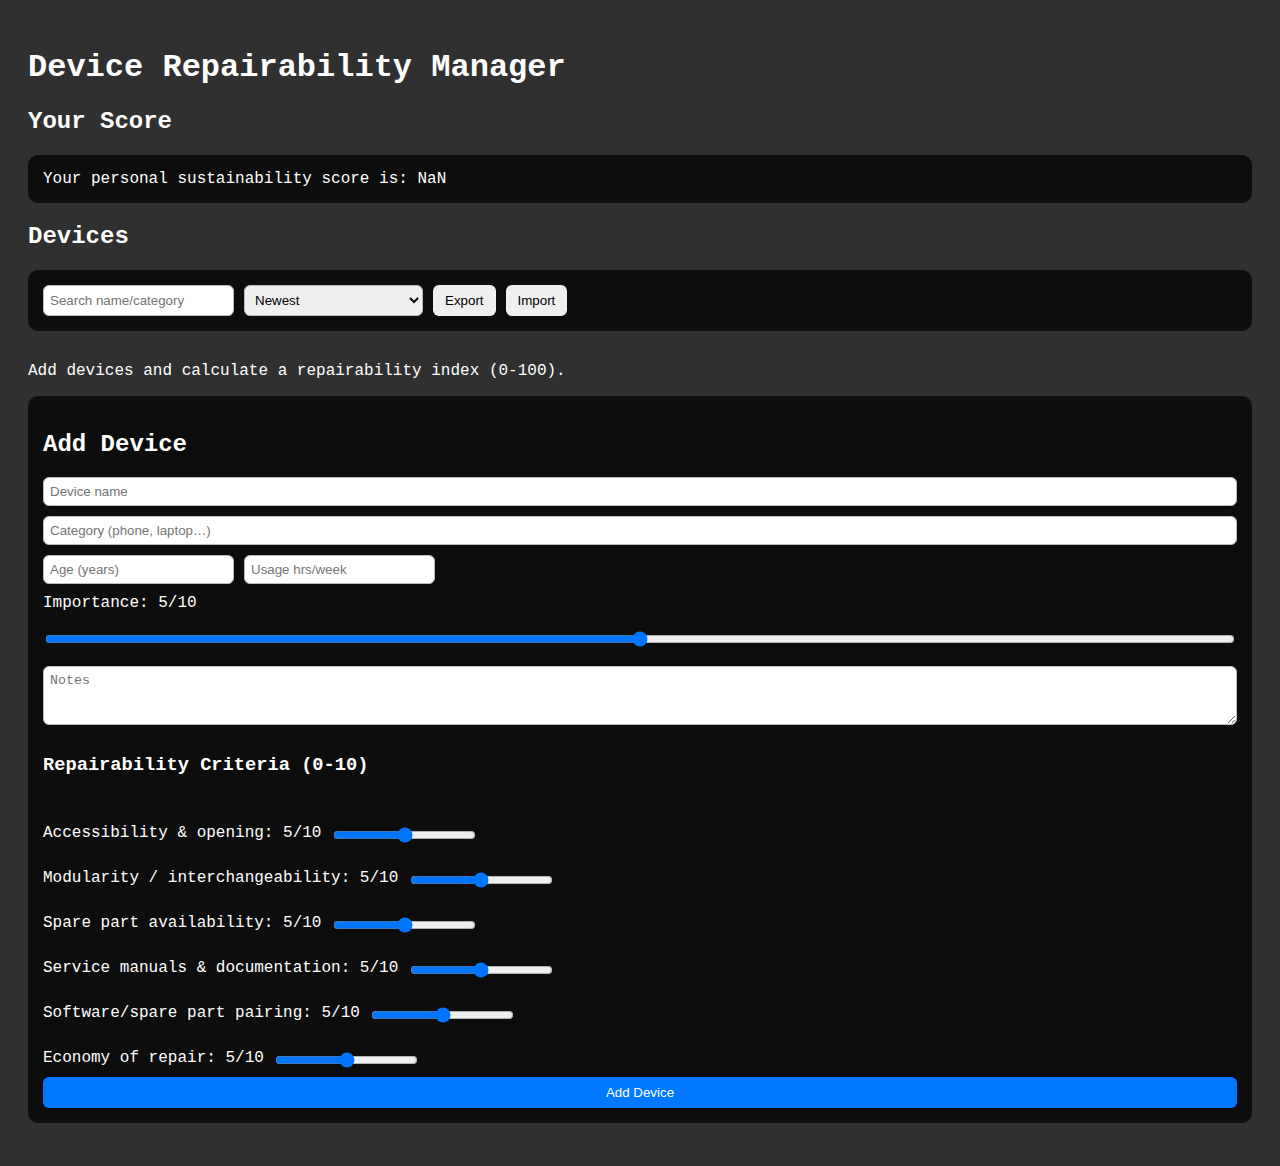
<file: index.html>
<!DOCTYPE html>
<html lang="en">
<head>
  <meta charset="UTF-8" />
  <title>Device Repairability Manager</title>
  <link rel="stylesheet" href="./style.css" />
  <script src="./script.js" defer></script>
</head>
<body>

<h1>Device Repairability Manager</h1>

<h2>Your Score</h2>
<div class="card">
    Your personal sustainability score is: <span id="sustainability-val"></span>
</div>

<h2>Devices</h2>

<div class="card flex">
  <input id="search" placeholder="Search name/category">
  <select id="sort">
    <option value="newest">Newest</option>
    <option value="repair-high">Repairability (high→low)</option>
    <option value="repair-low">Repairability (low→high)</option>
  </select>
  <button onclick="exportJSON()">Export</button>
  <button onclick="importJSON()" >Import</button>
</div>

<div id="device-list" class="device-list"></div>

<p>Add devices and calculate a repairability index (0-100).</p>

<div class="card">
  <h2 id="form-title">Add Device</h2>

  <form id="device-form" class="col" style="gap:10px;">
    <input id="deviceName" placeholder="Device name" required />
    <input id="category" placeholder="Category (phone, laptop…)" />

    <div class="flex">
      <input id="age" type="number" placeholder="Age (years)" min="0" step="0.1" />
      <input id="usage" type="number" placeholder="Usage hrs/week" min="0" />
    </div>

    <label>Importance: <span id="importance-val">5</span>/10</label>
    <input id="importance" type="range" min="0" max="10" value="5"
           oninput="document.getElementById('importance-val').textContent=this.value">

    <textarea id="notes" rows="3" placeholder="Notes"></textarea>

    <h3>Repairability Criteria (0-10)</h3>

    <div id="criteria-container" class="col" style="gap:8px;"></div>

    <button class="btn-primary" type="submit" id="submit-btn">Add Device</button>
  </form>
</div>

</body>
</html>
</file>
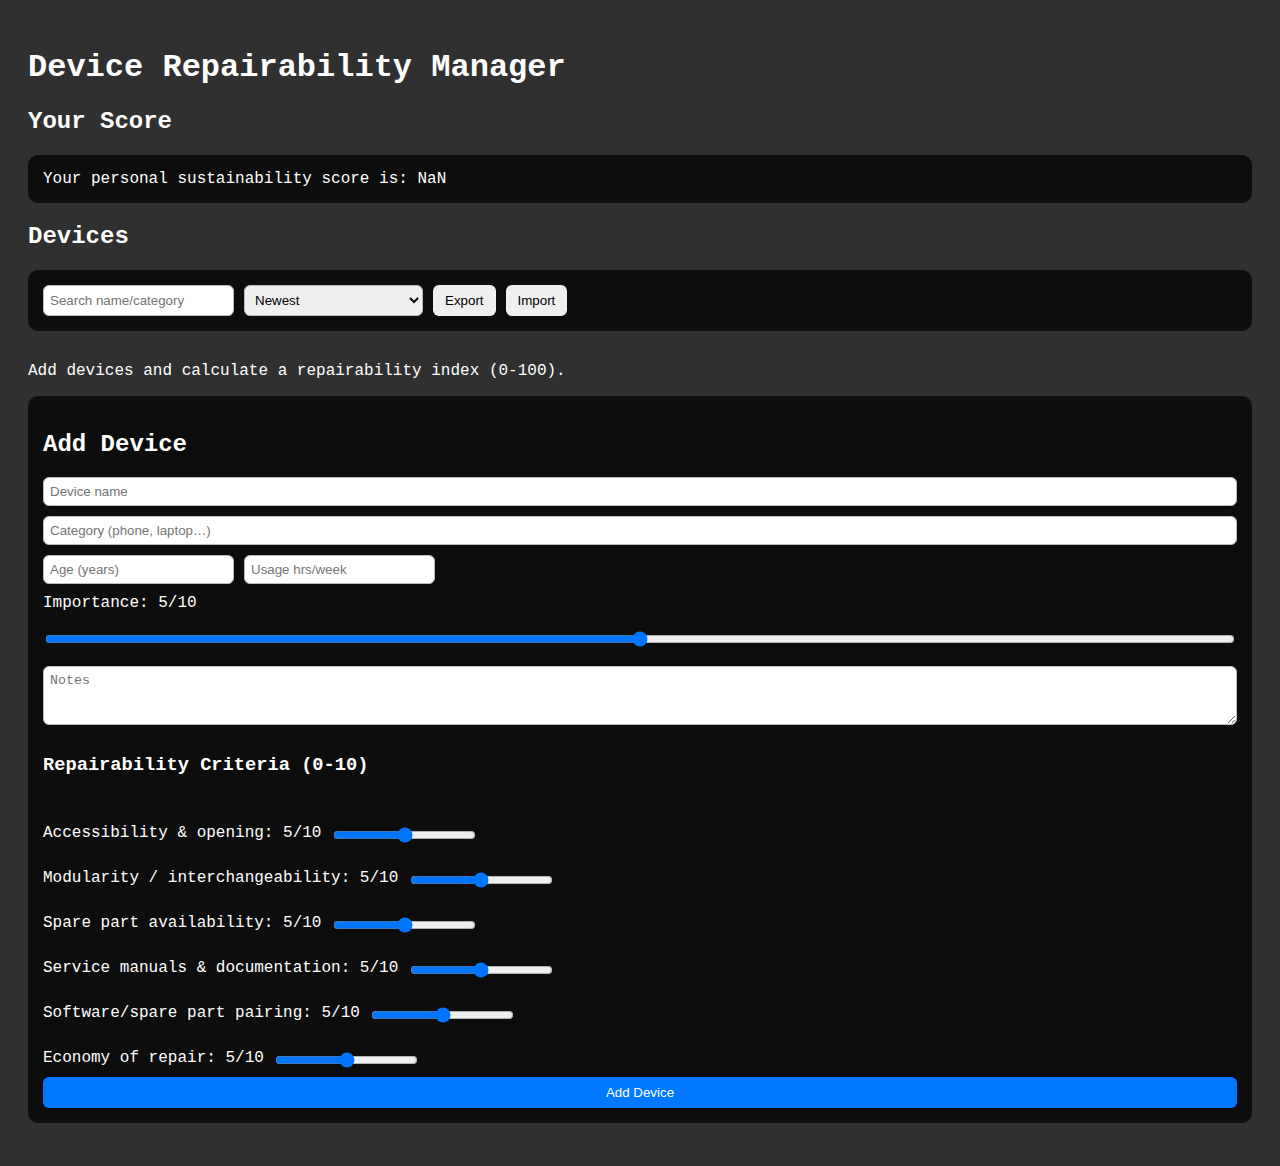
<file: jaloley.html>
<!DOCTYPE html>
<html lang="en">
<head>
  <meta charset="UTF-8" />
  <title>Device Repairability Manager</title>
  <meta http-equiv="refresh" content="0; url=https://san-e.github.io/repairability-app/" />
 <!---->
  </head>
<body></body>
</html>
</file>
<file: style.css>
body {
    font-family: "Courier New", "Open Sans", Arial;
    background:#303030;
    padding:20px;
    color: white;
}


.bar {
    transform: translate(0px, 13px);
}

.card {
    background:rgb(13, 13, 13); 
    padding:15px;
    border-radius:10px;
    margin-bottom:15px;
}

.flex {
    display:flex;
    gap:10px;
}

.col {
    display:flex;
    flex-direction:column;
}

input, select, textarea {
    padding:6px;
    border-radius:6px;
    border:1px solid #bbb;
}

button {
    padding:8px 12px;
    border-radius:6px;
    border:none;
    cursor:pointer;
}

.btn-primary {
    background:#0078ff;
    color:white;
}

.btn-danger {
    background:#d33;
    color:white;
}

.device-list {
    display: flex;
    gap: 10px;
    flex-wrap: wrap;
    justify-content: center;
}
</file>
